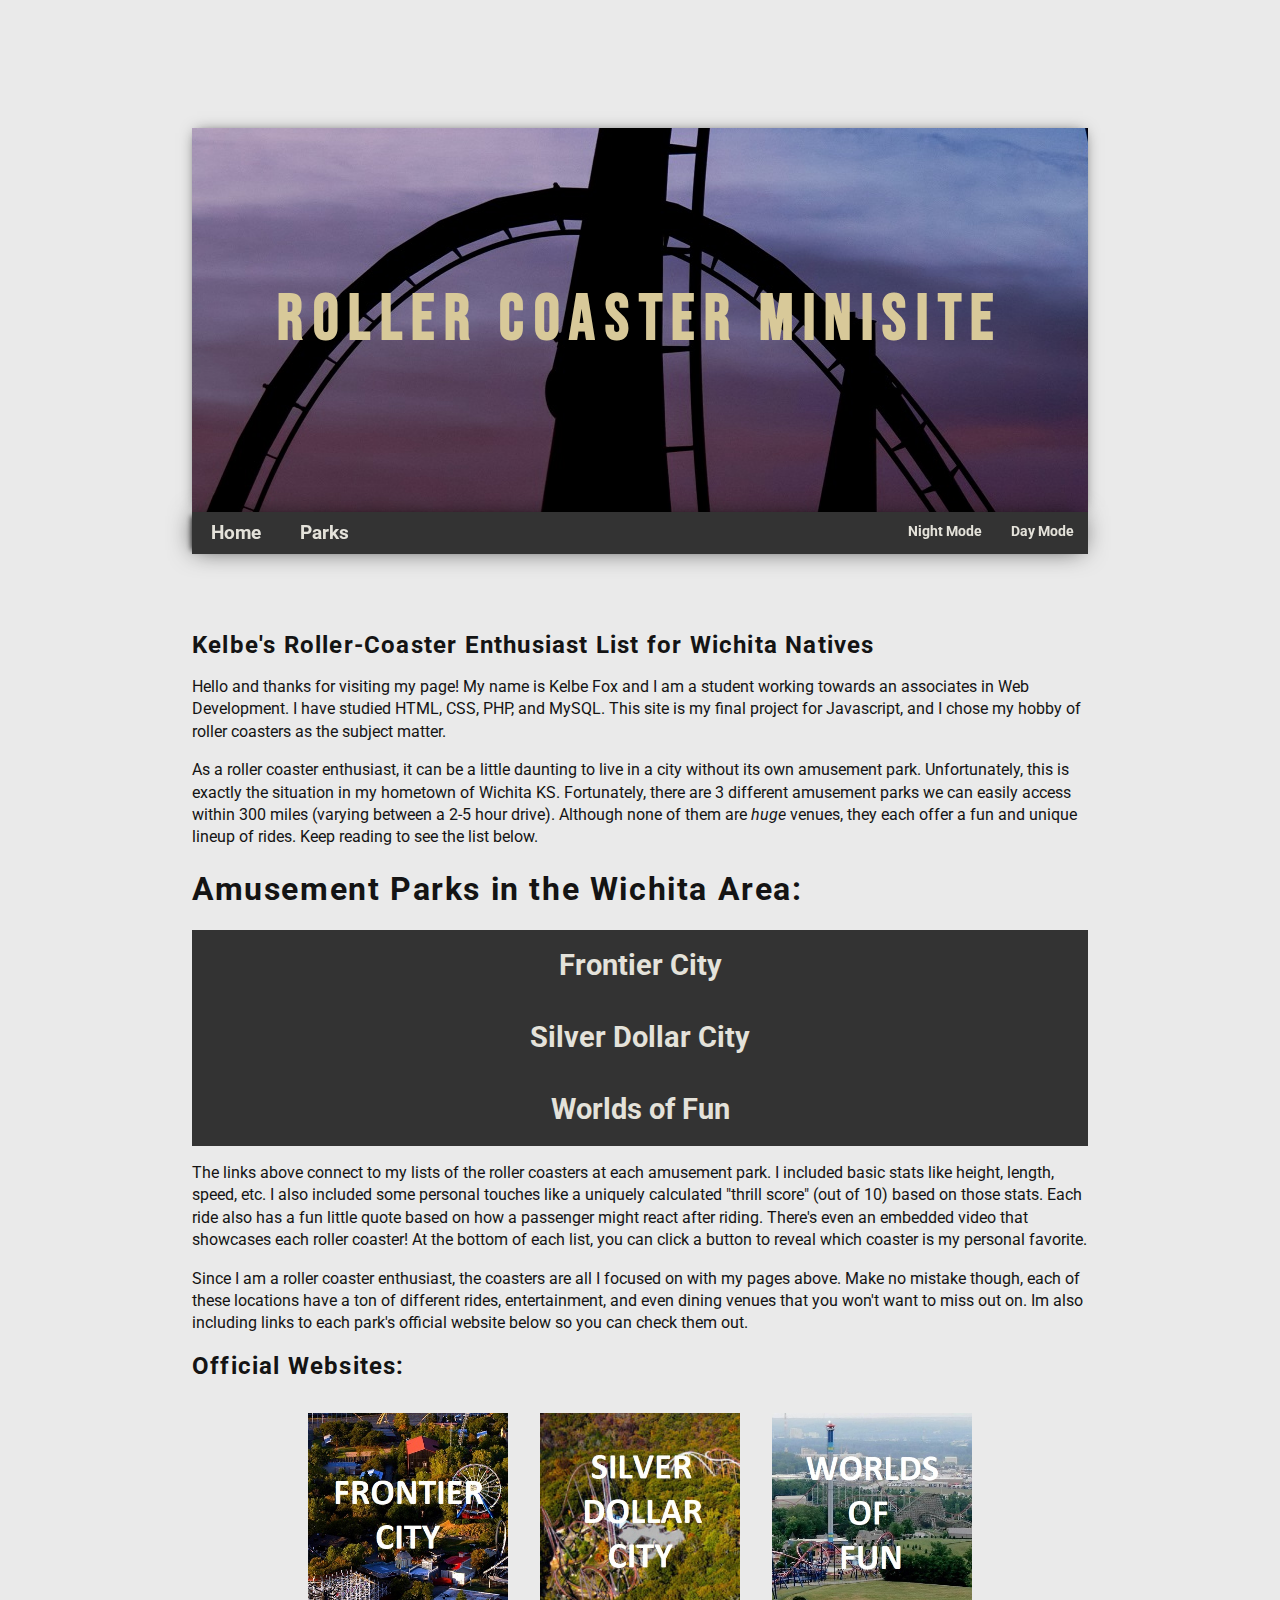
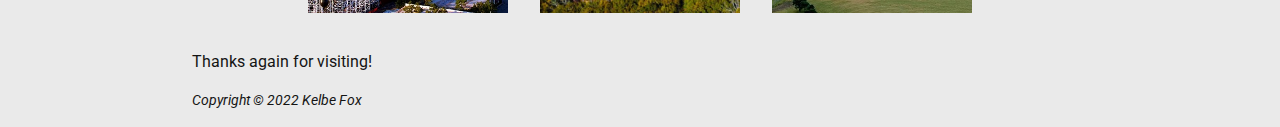
<file: index.html>
<!DOCTYPE html>

<html>

<head>
    <title>K Fox Final</title>
    <meta charset="utf-8">
    <meta name="viewport" content="width=device-width, initial-scale=1.0">

    <!-- the below links allow the style sheets to access some google fonts -->
    <link href="https://fonts.googleapis.com/css2?family=Roboto&display=swap" rel="stylesheet"> 
    <link href="https://fonts.googleapis.com/css2?family=Bebas+Neue&display=swap" rel="stylesheet"> 

    <!-- the below link allows this page to access a style sheet -->
    <link rel="stylesheet" href="styles.css">


    <!-- The below script elements link to the javascript files that this page might need to use. -->
    <script src="scripts/nightScript.js"></script>

</head>


<body>
    
    <header>
        <h1 class="banner">Roller Coaster Minisite</h1>
    </header>

<!-- the nav element creates a "navigation bar" which contains the main links/buttons for each page of the website. in this case, it uses li elements with links to each of the main pages. There are also 2 input elements that function as buttons. They call the nightColorChanger-function in the nightScript.js file. This allows the user to switch the site to a dark-colored "night mode" if they're in a dark environment, which is less straining on the eyes. -->

    <nav>
        <menu>
            <li><a href="index.html">Home</a></li>
            <li><a href="#linkAnchor">Parks</a></li>
            <li class="dayNight"><input id="dayButton" type="button" value="Day Mode" onclick="dayColorChanger()"></li>
            <li class="dayNight"><input id="nightButton" type="button" value="Night Mode" onclick="nightColorChanger()"></li>
        </menu>
    </nav>

<!-- the Main section contains the actual content of each page -->

<main>

    <h2>Kelbe's Roller-Coaster Enthusiast List for Wichita Natives</h2>

    <p> 
    Hello and thanks for visiting my page! My name is Kelbe Fox and I am a student working towards an associates in Web Development. I have studied HTML, CSS, PHP, and MySQL. This site is my final project for Javascript, and I chose my hobby of roller coasters as the subject matter. 
    </p>

    <p>  
    As a roller coaster enthusiast, it can be a little daunting to live in a city without its own amusement park. Unfortunately, this is exactly the situation in my hometown of Wichita KS. Fortunately, there are 3 different amusement parks we can easily access within 300 miles (varying between a 2-5 hour drive). Although none of them are <span class="italic">huge</span> venues, they each offer a fun and unique lineup of rides. Keep reading to see the list below.
    </p>
    
    <!-- this H1 has an id of "linkAnchor"so that users can click the "parks" link in the <nav> element at the top of each page. When they click that link, it takes them straight to this section of the index.html page. That way, its easier to access the list of amusement parks from any page in the website. -->
    <h1 id="linkAnchor">Amusement Parks in the Wichita Area:</h1>
    
    <ul id="parksList">
        <li><a href="pages/frontier.html">Frontier City</a></li>
        <li><a href="pages/silver.html">Silver Dollar City</a></li>
        <li><a href="pages/worlds.html">Worlds of Fun</a></li>    
    </ul>
    
    
    <p>
        The links above connect to my lists of the roller coasters at each amusement park. I included basic stats like height, length, speed, etc. I also included some personal touches like a uniquely calculated "thrill score" (out of 10) based on those stats. Each ride also has a fun little quote based on how a passenger might react after riding. There's even an embedded video that showcases each roller coaster! At the bottom of each list, you can click a button to reveal which coaster is my personal favorite.
    </p>

    <p> 
        Since I am a roller coaster enthusiast, the coasters are all I focused on with my pages above. Make no mistake though, each of these locations have a ton of different rides, entertainment, and even dining venues that you won't want to miss out on. Im also including links to each park's official website below so you can check them out.
    </p>

<!-- The below div contains the thumbnails for the links to each park's official website. Each thumbnail is an <img> element contained within an <a> element. That way, clicking on the thumbnail works as a link to the website. I also added target=”_blank”  code at the beginning of each <a> element so that the link opens in a new tab. -->
  
    <h2>Official Websites:</h2>

    <div id="thumbnails">

        <a target="_blank" href="https://www.sixflags.com/frontiercity"><img class="thumbnail" src="thumbnails/frontier.jpg" alt="Frontier City"></a>

        <a target="_blank" href="https://www.silverdollarcity.com/"><img class="thumbnail" src="thumbnails/silver.jpg" alt="Silver Dollar City"></a>

        <a target="_blank" href="https://www.worldsoffun.com/"><img class="thumbnail" src="thumbnails/worlds.jpg" alt="Worlds Of Fun"></a>

    </div>
    
<P>Thanks again for visiting!</P>

<footer>
    <p class="copyrighttext">
           Copyright &copy; 2022 Kelbe Fox
    </p>
</footer>

  </main>

</body>

</html>
</file>
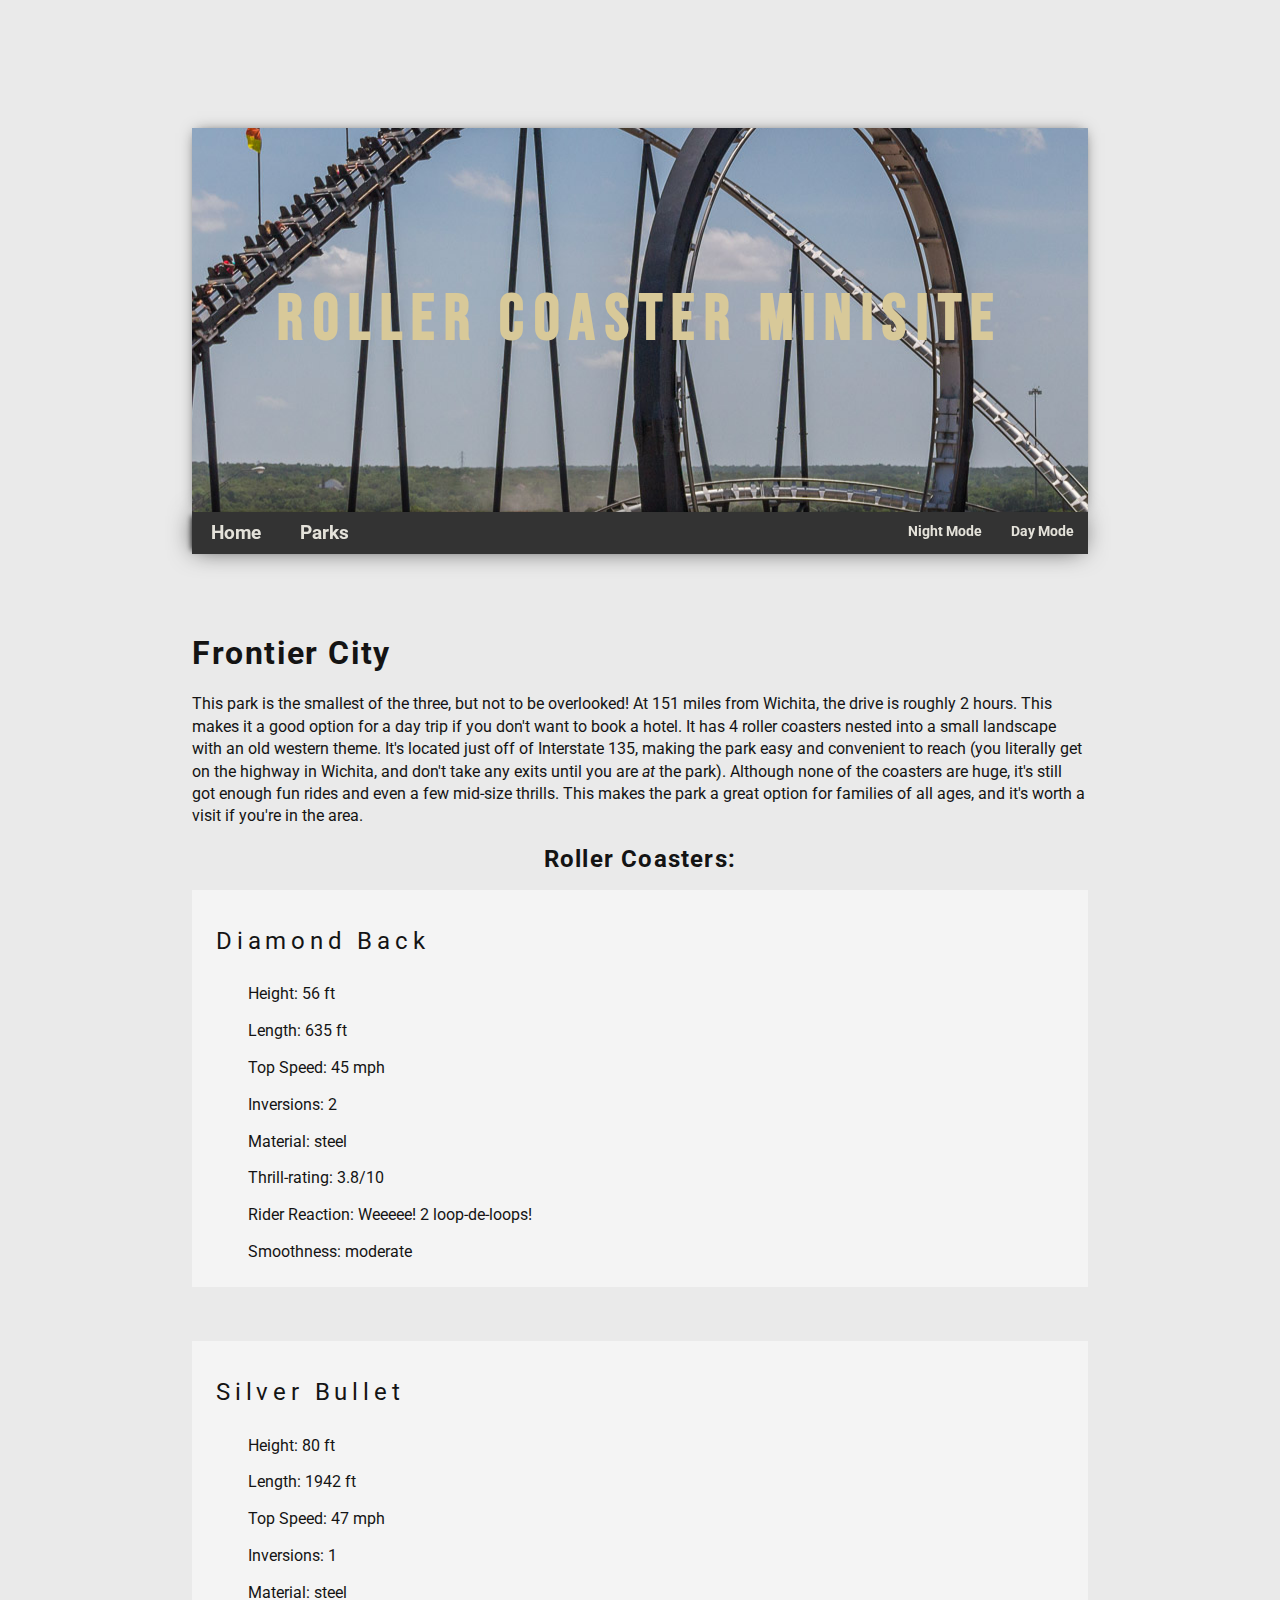
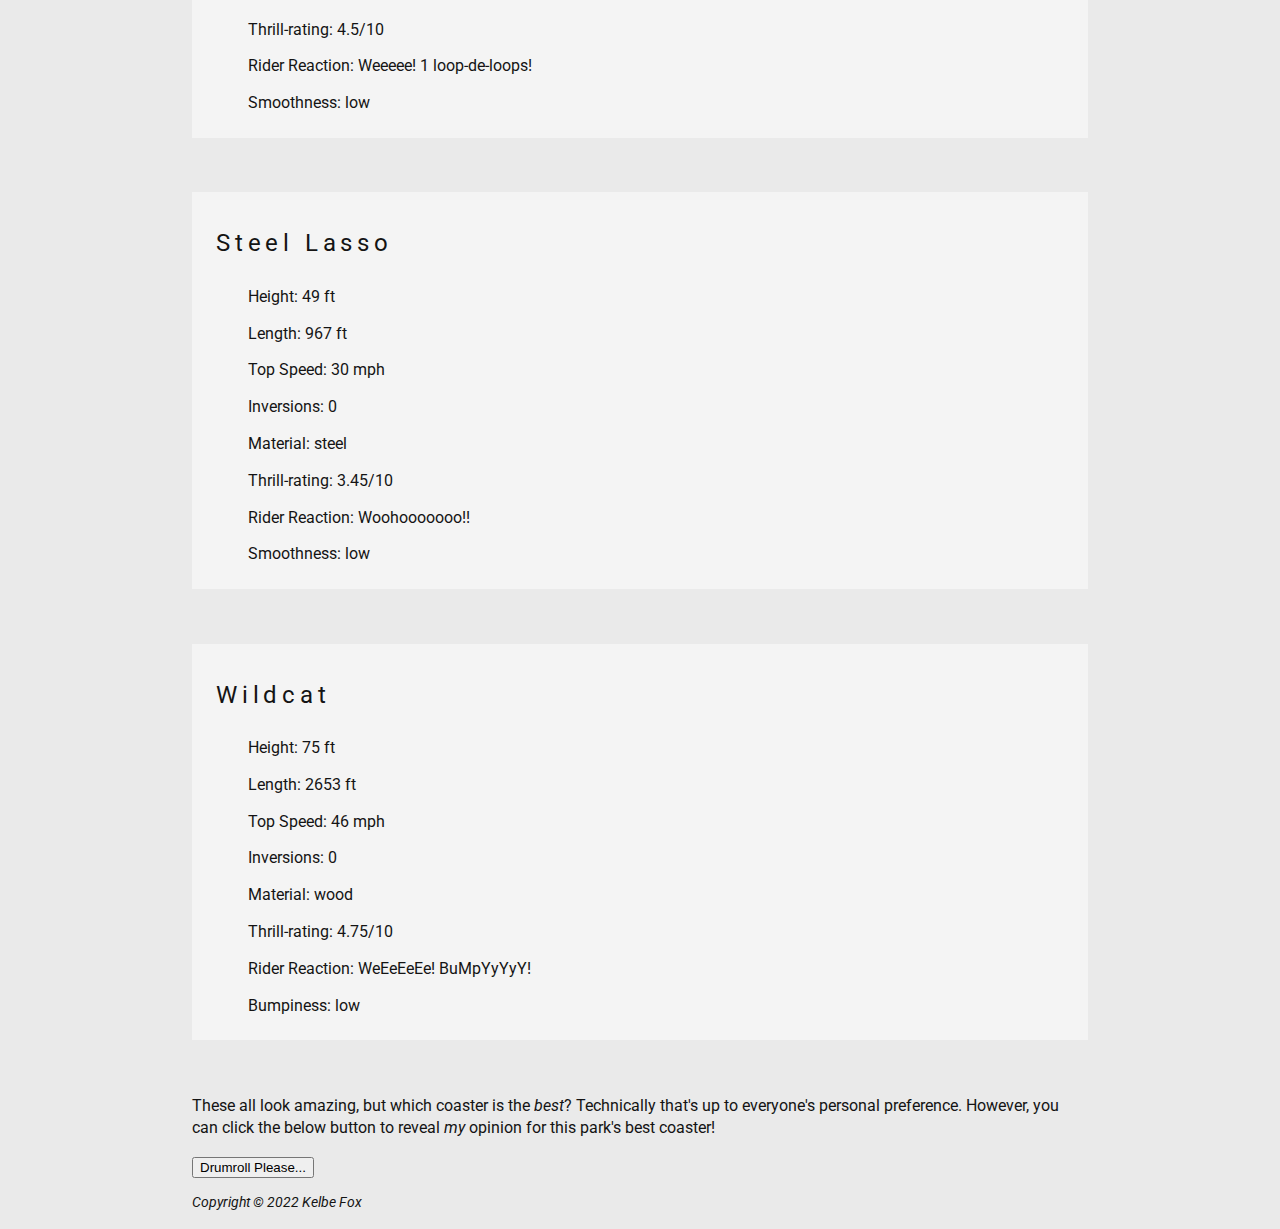
<file: pages/frontier.html>
<!doctype html>
<html lang="en">
<head>
    <title>Frontier City</title>
    <meta charset="utf-8">
    <meta name="viewport" content="width=device-width, initial-scale=1.0">

    <!-- the below links allow the style sheets to access some google fonts -->
    <link href="https://fonts.googleapis.com/css2?family=Roboto&display=swap" rel="stylesheet"> 
    <link href="https://fonts.googleapis.com/css2?family=Bebas+Neue&display=swap" rel="stylesheet"> 

    <!-- the below link allows this page to access a style sheet -->
    <link rel="stylesheet" href="../styles.css">
    
   
<!-- The below script elements link to the javascript files that this page might need to use. -->
    <script src="../scripts/nightScript.js"></script>
    <script src="../scripts/coasterLists.js"></script>
    <script src="../scripts/bestCoaster.js"></script>
    
    <style>
        h2 {text-align: center}
    </style>
        
</head>


<body>
    
    <header>
        <h1 class="banner" id="fcBanner">Roller Coaster Minisite</h1>
    </header>

    <nav>
        <menu>
            <li><a href="../index.html">Home</a></li>
            <li><a href="../index.html#linkAnchor">Parks</a></li>
            <li class="dayNight"><input id="dayButton" type="button" value="Day Mode" onclick="dayColorChanger()"></li>
            <li class="dayNight"><input id="nightButton" type="button" value="Night Mode" onclick="nightColorChanger()"></li>
        </menu>
    </nav>

   

    <main>

        <h1>Frontier City</h1>

        <p>This park is the smallest of the three, but not to be overlooked! At 151 miles from Wichita, the drive is roughly 2 hours. This makes it a good option for a day trip if you don't want to book a hotel. It has 4 roller coasters nested into a small landscape with an old western theme. It's located just off of Interstate 135, making the park easy and convenient to reach (you literally get on the highway in Wichita, and don't take any exits until you are <span class="italic">at</span> the park). Although none of the coasters are huge, it's still got enough fun rides and even a few mid-size thrills. This makes the park a great option for families of all ages, and it's worth a visit if you're in the area.</p>
        
        <h2>Roller Coasters:</h2>
        
            <!-- The below <script> element calls the listCoasters function, so that the function document.writes each object here in the body. -->
        <script> listCoasters(fcCoasters); </script>

            <!-- This script element sets a global variable representing each amusement park. However, only this page's park is set to the boolean value of true. That way, the bestCoaster script can identify which park to use. -->
        <script> 
            var favFC = true;
            var favSDC = false; 
            var favWOF = false;
        </script>
    
        <p>These all look amazing, but which coaster is the <span class="italic">best</span>? Technically that's up to everyone's personal preference. However, you can click the below button to reveal <span class="italic">my</span> opinion for this park's best coaster!</p>
        
        <button id="favButtonID">Drumroll Please...</button>

    <footer>
        <p class="copyrighttext">
           Copyright &copy; 2022 Kelbe Fox
        </p>
    </footer>

    </main>


</body>
</html>
</file>
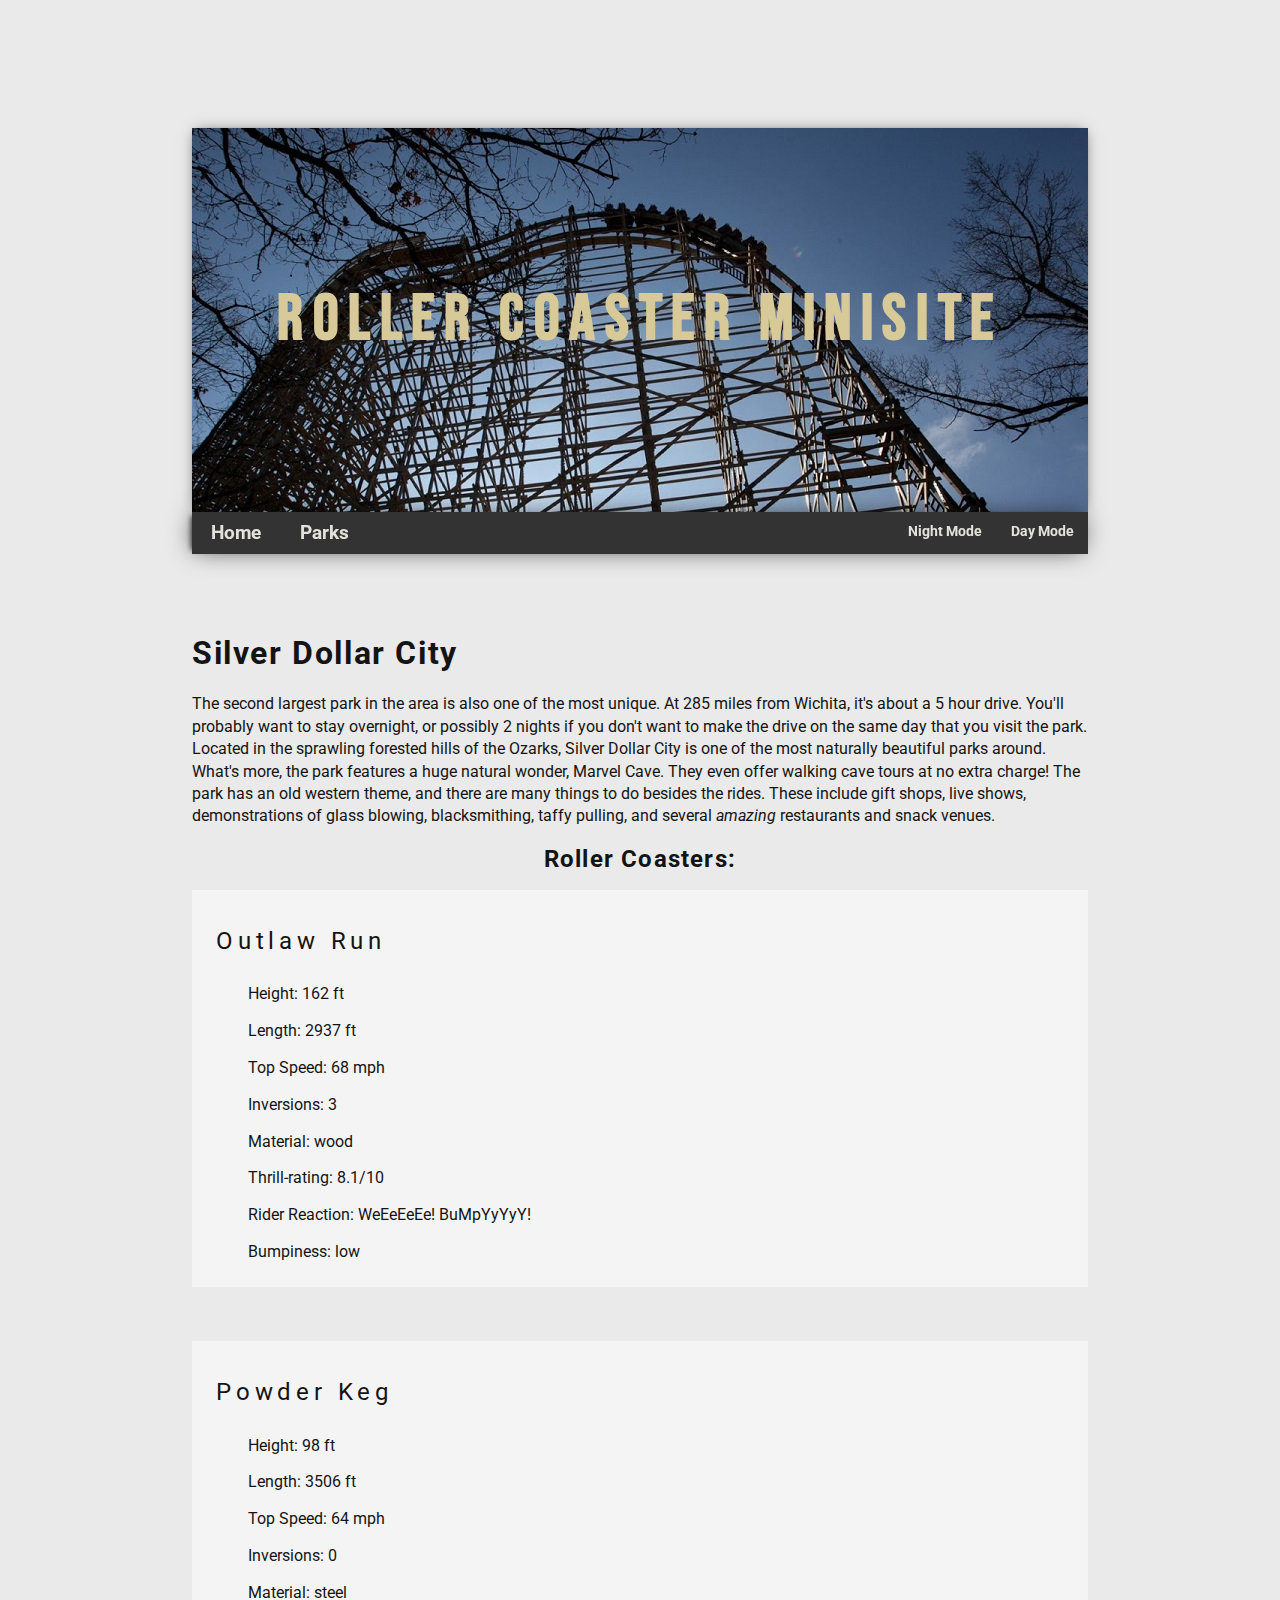
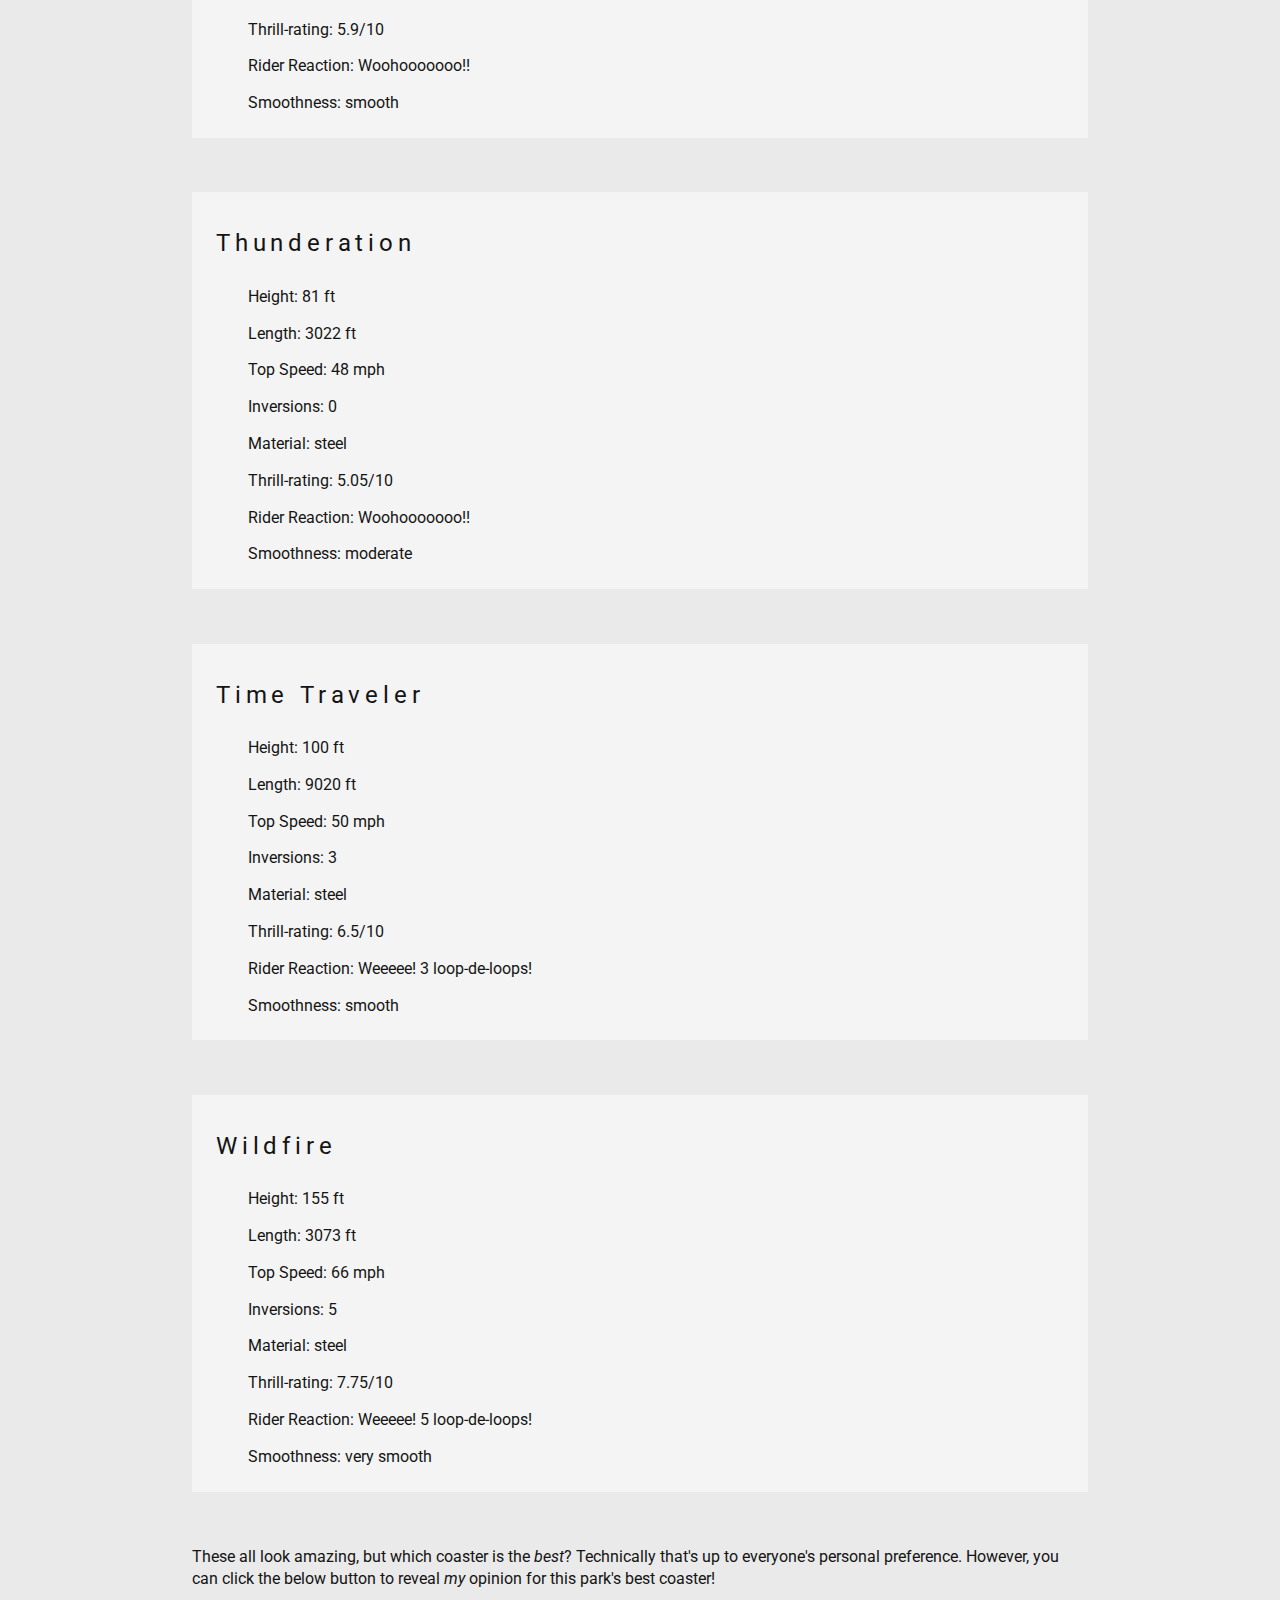
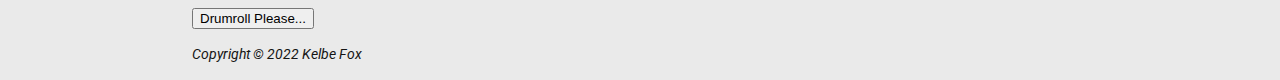
<file: pages/silver.html>
<!doctype html>
<html lang="en">
<head>
    <title>Silver Dollar City</title>
    <meta charset="utf-8">
    <meta name="viewport" content="width=device-width, initial-scale=1.0">

    <!-- the below links allow the style sheets to access some google fonts -->
    <link href="https://fonts.googleapis.com/css2?family=Roboto&display=swap" rel="stylesheet"> 
    <link href="https://fonts.googleapis.com/css2?family=Bebas+Neue&display=swap" rel="stylesheet"> 

    <!-- the below link allows this page to access a style sheet -->
    <link rel="stylesheet" href="../styles.css">
    
   
<!-- The below script elements link to the javascript files that this page might need to use. -->
    <script src="../scripts/nightScript.js"></script>
    <script src="../scripts/coasterLists.js"></script>
    <script src="../scripts/bestCoaster.js"></script>
    
    <style>
        h2 {text-align: center}
    </style>
        
</head>


<body>
    

    <header>
        <h1 class="banner" id="sdcBanner">Roller Coaster Minisite</h1>
    </header>

    <nav>
        <menu>
            <li><a href="../index.html">Home</a></li>
            <li><a href="../index.html#linkAnchor">Parks</a></li>
            <li class="dayNight"><input id="dayButton" type="button" value="Day Mode" onclick="dayColorChanger()"></li>
            <li class="dayNight"><input id="nightButton" type="button" value="Night Mode" onclick="nightColorChanger()"></li>
        </menu>
    </nav>

   

    <main>

        <h1>Silver Dollar City</h1>

        <p>The second largest park in the area is also one of the most unique. At 285 miles from Wichita, it's about a 5 hour drive. You'll probably want to stay overnight, or possibly 2 nights if you don't want to make the drive on the same day that you visit the park. Located in the sprawling forested hills of the Ozarks, Silver Dollar City is one of the most naturally beautiful parks around. What's more, the park features a huge natural wonder, Marvel Cave. They even offer walking cave tours at no extra charge! The park has an old western theme, and there are many things to do besides the rides. These include gift shops, live shows, demonstrations of glass blowing, blacksmithing, taffy pulling, and several <span class="italic">amazing</span> restaurants and snack venues.</p>
        
        <h2>Roller Coasters:</h2>
        
            <!-- The below <script> element calls the listCoasters function, so that the function document.writes each object here in the body. -->
        <script> listCoasters(sdcCoasters); </script>

            <!-- This script element sets a global variable representing each park. However, only this page's park is set to the boolean value of true. That way, the bestCoaster script can identify which park to use. -->
        <script> 
            var favFC = false;
            var favSDC = true; 
            var favWOF = false;
        </script>
    
        <p>These all look amazing, but which coaster is the <span class="italic">best</span>? Technically that's up to everyone's personal preference. However, you can click the below button to reveal <span class="italic">my</span> opinion for this park's best coaster!</p>
        
        <button id="favButtonID">Drumroll Please...</button>
        
    <footer>
        <p class="copyrighttext">
           Copyright &copy; 2022 Kelbe Fox
        </p>
    </footer>

    </main>


</body>
</html>
</file>
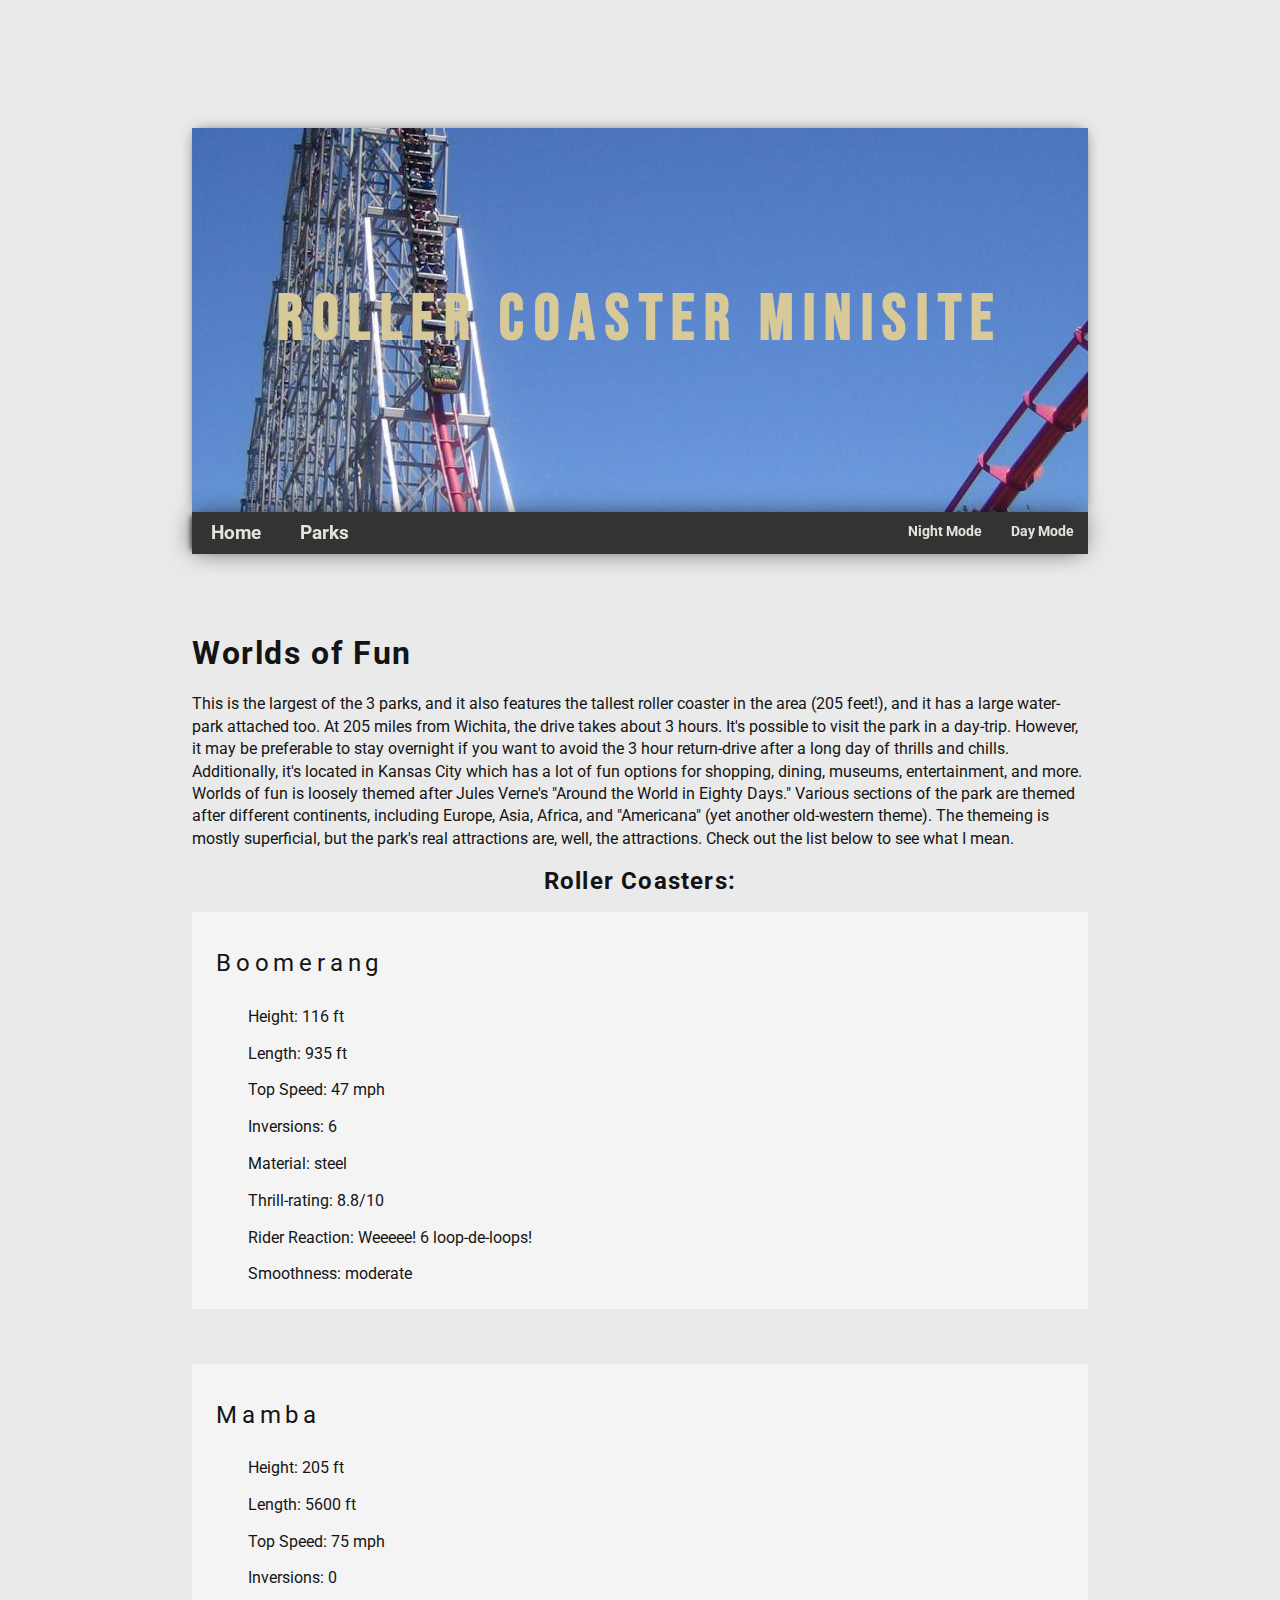
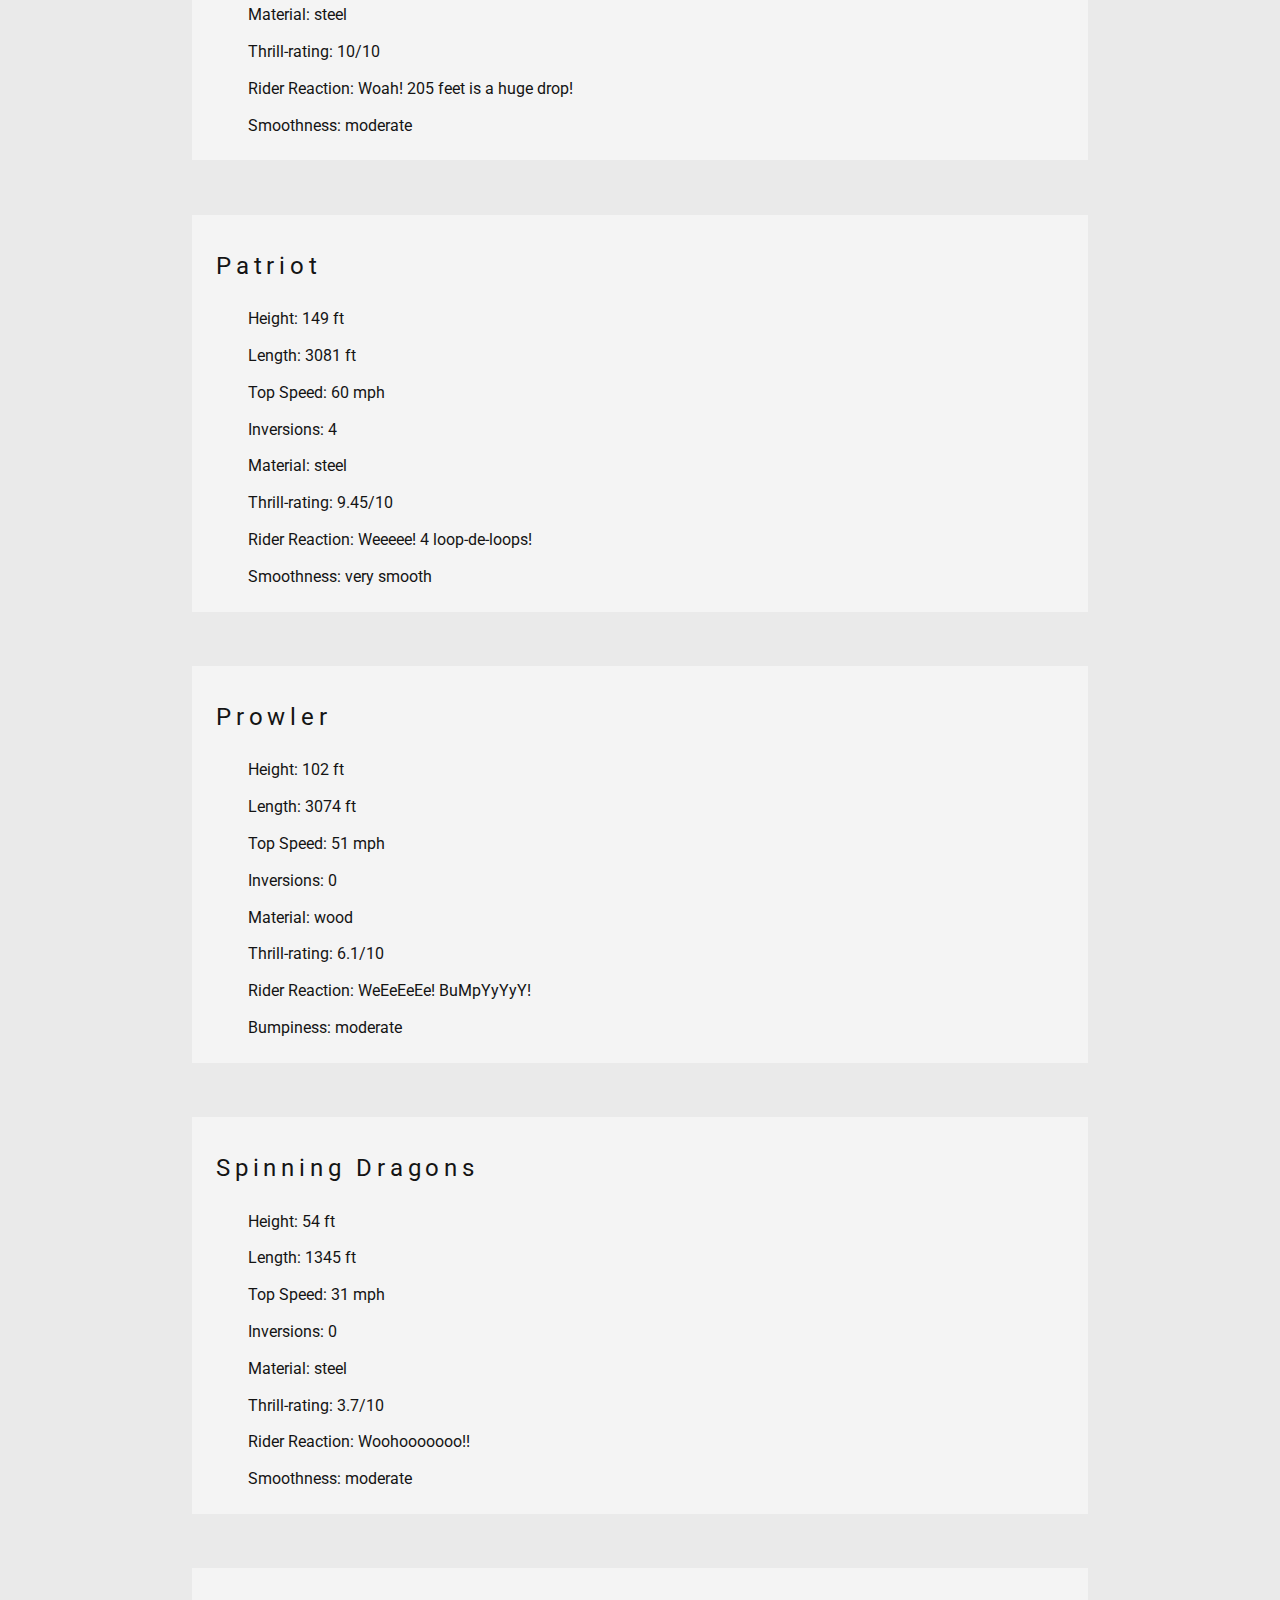
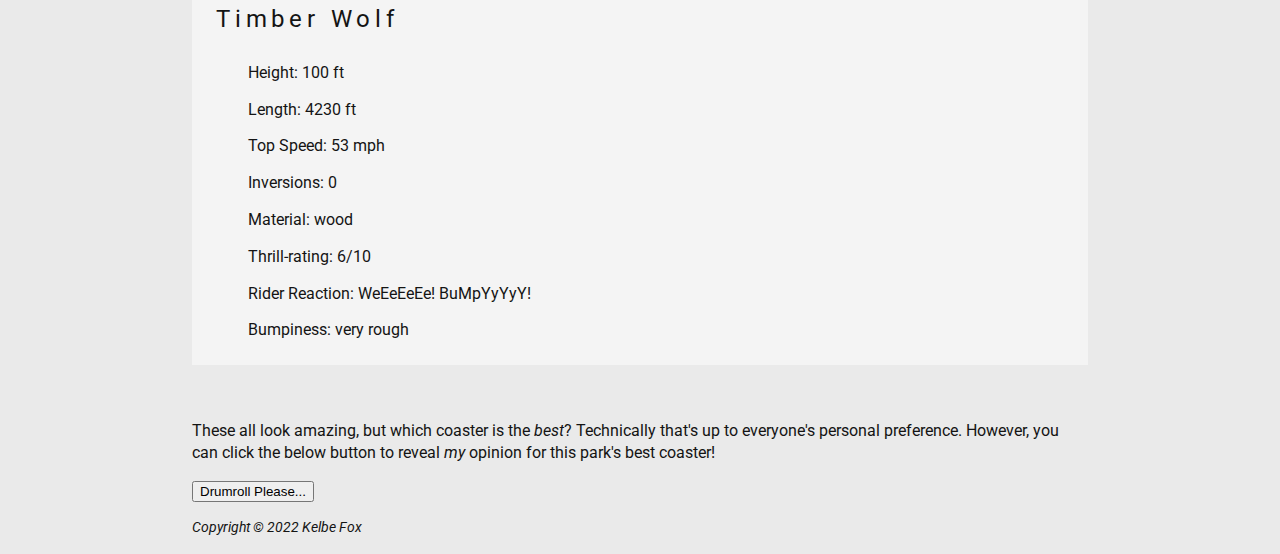
<file: pages/worlds.html>
<!doctype html>
<html lang="en">
<head>
    <title>Worlds of Fun</title>
    <meta charset="utf-8">
    <meta name="viewport" content="width=device-width, initial-scale=1.0">

    <!-- the below links allow the style sheets to access some google fonts -->
    <link href="https://fonts.googleapis.com/css2?family=Roboto&display=swap" rel="stylesheet"> 
    <link href="https://fonts.googleapis.com/css2?family=Bebas+Neue&display=swap" rel="stylesheet"> 

    <!-- the below link allows this page to access a style sheet -->
    <link rel="stylesheet" href="../styles.css">
    
   
<!-- The below script elements link to the javascript files that this page might need to use. -->
    <script src="../scripts/nightScript.js"></script>
    <script src="../scripts/coasterLists.js"></script>
    <script src="../scripts/bestCoaster.js"></script>
    
    <style>
        h2 {text-align: center}
    </style>
        
</head>


<body>
    
    <header>
        <h1 class="banner" id="wofBanner">Roller Coaster Minisite</h1>
    </header>

    <nav>
        <menu>
            <li><a href="../index.html">Home</a></li>
            <li><a href="../index.html#linkAnchor">Parks</a></li>
            <li class="dayNight"><input id="dayButton" type="button" value="Day Mode" onclick="dayColorChanger()"></li>
            <li class="dayNight"><input id="nightButton" type="button" value="Night Mode" onclick="nightColorChanger()"></li>
        </menu>
    </nav>

   

    <main>

        <h1>Worlds of Fun</h1>

        <p>This is the largest of the 3 parks, and it also features the tallest roller coaster in the area (205 feet!), and it has a large water-park attached too. At 205 miles from Wichita, the drive takes about 3 hours. It's possible to visit the park in a day-trip. However, it may be preferable to stay overnight if you want to avoid the 3 hour return-drive after a long day of thrills and chills. Additionally, it's located in Kansas City which has a lot of fun options for shopping, dining, museums, entertainment, and more. Worlds of fun is loosely themed after Jules Verne's "Around the World in Eighty Days." Various sections of the park are themed after different continents, including Europe, Asia, Africa, and "Americana" (yet another old-western theme). The themeing is mostly superficial, but the park's real attractions are, well, the attractions. Check out the list below to see what I mean.</p>
        
        <h2>Roller Coasters:</h2>
        
            <!-- The below <script> element calls the listCoasters function, so that the function document.writes each object here in the body. -->
        <script> listCoasters(wofCoasters); </script>

            <!-- This script element sets a global variable representing each amusement park. However, only this page's park is set to the boolean value of true. That way, the bestCoaster script can identify which park to use. -->
        <script> 
            var favFC = false;
            var favSDC = false; 
            var favWOF = true;
        </script>
    
        <p>These all look amazing, but which coaster is the <span class="italic">best</span>? Technically that's up to everyone's personal preference. However, you can click the below button to reveal <span class="italic">my</span> opinion for this park's best coaster!</p>
        
        <button id="favButtonID">Drumroll Please...</button>
        
    <footer>
        <p class="copyrighttext">
           Copyright &copy; 2022 Kelbe Fox
        </p>
    </footer>

    </main>


</body>
</html>
</file>
<file: styles.css>
html {
  box-sizing: border-box;
}

*, *:before, *:after {
  box-sizing: inherit;
}

	/* These 2 rules above make it so that any width/height rules apply to the border around elements instead of applying to the content (like words, paragraphs, & whatever) inside the element. 

    Otherwise, if you add padding, it makes the element wider than 
	whatever width/height rules you try to set. */








    /* I made separate rules for the colors in the body-element. By default, it is brightly colored. However, the function in the nightscript.js file can add class="nightColor" to the body, which switches to a darker background color for the whole page. The "nightListColor" class does the same thing for the <dl> elements that make up the lists of roller coasters. */

body {
    color: #141414;
    background-color: #eaeaea;
}

.nightColor {
    color: #e4e2da;
    background-color: #534e47;
}

.nightListColor {
    color: #e4e2da;
    background-color: #403c36;
}








    /* the other body rules set the font, size, and general look for the main area of each page */

body {
  margin: 0 auto;
  max-width: 950px;
  font-family: 'Roboto', Verdana, Tahoma, sans-serif;
  font-size: 1em;
  line-height: 1.4em;
}
	/* the 'Roboto' in the font-family is a google font, listed in the <head> element on each page */








    /* banner rules for home page with slight variations for the banner background picture on each park's page */

.banner {
    font-family: 'Bebas Neue', Verdana, Tahoma, sans-serif;
    text-align: center;
    font-size: 4em;
    letter-spacing: .15em;
    color: #d8c999;
    padding: 2em 0;
    line-height: 2;
    background-image: url(images/wildSunset.jpg);
    background-attachment: fixed;
    background-position: 15% 100%;
    background-repeat: no-repeat;
    margin: 2em 0 0 0;
    box-shadow: 0 0 15px -5px rgba(0, 0, 0, 0.69), 0 0 6px -5px rgba(0, 0, 0, 0.69);
}

#fcBanner {
    background-image: url(images/silver.jpg);
    background-attachment: fixed;
    background-position: 40% -10%;
    background-repeat: no-repeat;
    margin: 2em 0 0 0;
}

#sdcBanner {
    background-image: url(images/outlaw.jpg);
    background-attachment: fixed;
    background-position: 50% 0%;
    background-repeat: no-repeat;
    margin: 2em 0 0 0;
}

#wofBanner {
    background-image: url(images/mamba.jpg);
    background-attachment: fixed;
    background-position: 45% 45%;
    background-repeat: no-repeat;
    margin: 2em 0 0 0;
}







    /* general style rules for the font of some headings and italics, etc */

h1 {
    line-height: 1.2;
    letter-spacing: .05em
}

h2 {
    letter-spacing: .05em
}


.italic {
    font-style: italic;
}


.copyrighttext {
    font-size: 0.9em;
    font-style: italic;
}








    /* style rules for the lists of Coaster-objects - these effect the color, placement, and float styles for each roller coaster in the <dl> lists. This way, each item appears in its own separate box that's a slightly different color from the background, making it easier to tell one listing from the next.  */

iframe {
    float: right;
    margin: 3em 2em;
    
}

dl {
    background-color: #f4f4f4;
    padding: 1em 0;
}


dt {
    font-size: 1.5em;
    letter-spacing: .2em;
    padding: 1em;
    
}

dd {
    line-height: .3em;
    padding: 1em;
}








    /* navigation menu styles */

nav {
  position: -webkit-sticky; /* Safari */
  position: sticky;
  top: 0;
      /* these rules make the Nav bar stick to the top of the screen when you scroll down */
  margin-bottom: 5em;
}

menu {  
  list-style-type: none;
  margin: 0;
  padding: 0;
  overflow: hidden;
  background-color: #333;
  box-shadow: -2px 0 25px -4px rgba(0, 0, 0, 0.69), -5px 0 5px -4px rgba(0, 0, 0, 0.69);
  }

    /* the below rules control the color & style of the links in the nav bar- making them stay the same colors even if they've been clicked so that the menu buttons look consistant. Although the background color does change for hover and clicks. */

    li a {
    font-size: 1.2em;
    font-weight: bold;
    display: block;
    text-align: center;
    padding: .5em 1em;
    text-decoration: none;

    }

    li a:link {
      color: #e4e2da;
    }

    li a:visited {
      color: #e4e2da;
    }

    li a:hover {
      color: #e4e2da;
      background-color: #4d4d4d;
    }

    li a:active {
      color: #e4e2da;
      background-color: #272727;
    }

        /* the below rules make the main menu buttons stay to the left, except for the day-mode & night-mode buttons, which are on the right */

        menu li {
            float: left;
        }

        .dayNight {
            color: #e4e2da;
            float: right;
            font-size: .9em;
            font-weight: bold;
            display: block;
            text-align: center;
            padding: 0;
        }

    /* These rules change the look of the <input> buttons that control day mode vs night mode. This way, the buttons look the same as the <a> links in the menu bar*/
    
    input {
	    background: none;
	    color: inherit;
	    border: none;
        padding: .65em 1em;
	    font: inherit;
	    cursor: pointer;
	    outline: inherit;
    }

    input:hover {
        color: #e4e2da;
        background-color: #4d4d4d;
    }

    input:active {
        color: #e4e2da;
        background-color: #272727;
    }







    /* styles for the links to the amusement parks. The list of links is in a <ul> element, but I wanted them to have a similar look and feel to the links & buttons in the menu bar. I gave the <ul> an id of "parksList" so I scn use this style rule to make it a large block on the page with the same default color as the menu. Since the contents of the <ul> are also <a> links contained <li> elements (just like the links in the menu bar), the above style rules for "li a" apply to these links too.  */

#parksList {
    background-color: #333;
    padding-left: 0;
    list-style-type: none;
    margin: 0;
    line-height: 1.5;
    font-size: 1.5em;
    
}







    /* Amusement Park Thumbnail Style Rules - these style rules make the thumbnails on the home page stay centered, and they grow slightly larger if you hover a mouse over them.*/

#thumbnails {
  display: flex;
  justify-content: center;
  flex-direction: row;
  flex-wrap: wrap;          
}

.thumbnail {
  height: 200px;
  width: auto;
  margin: 1em;
}

#thumbnails a {
  transition: .3s ease-in-out;
}

#thumbnails a:hover {
  transform: scale(1.2);
}










    /* rules for smaller screens and devices below - they change the margin sizes, and rearrange some elements for mobile devices. */



@media screen and (max-width: 1400px) {
    
    body {
        margin: 0% 15%;
    }
    
    #homeBanner {
        margin: 2em 0 0 0;
    }
}






@media only screen and (max-width: 1000px) {
    
    body {
        margin: 0% 5%;
    }
    #homeBanner {
        margin: 2em 0 0 0;
    }
}






@media only screen and (max-width: 750px) {
    
    iframe {
        margin: 5% 15%;
    }
    
    dl {
        margin: 0;
        padding-top: 235px;
    }

}





    /* the style rules for small screens also rearrange the header, nav bar, and embedded videos */

@media only screen and (max-width: 650px) {
    
    body {
        margin: 0% 2%;
    }

    header h1 {
        font-size: 2.25em;
    }

    menu li {
        float: none;
    }

    li a {
        text-align: left;
        border-bottom: 1px solid #e4e2da;
    }

    .dayNight {
        text-align: left;
        float: left;
    }
        /*   ^  this makes the "Assignments" button stay to the left for the mobile version of the site.   */

    nav {
        position: relative;
    }

    iframe {

        margin: 10%;
    }
    
    dl {
        margin: 0;
        padding-top: 235px;
    }

}
</file>
